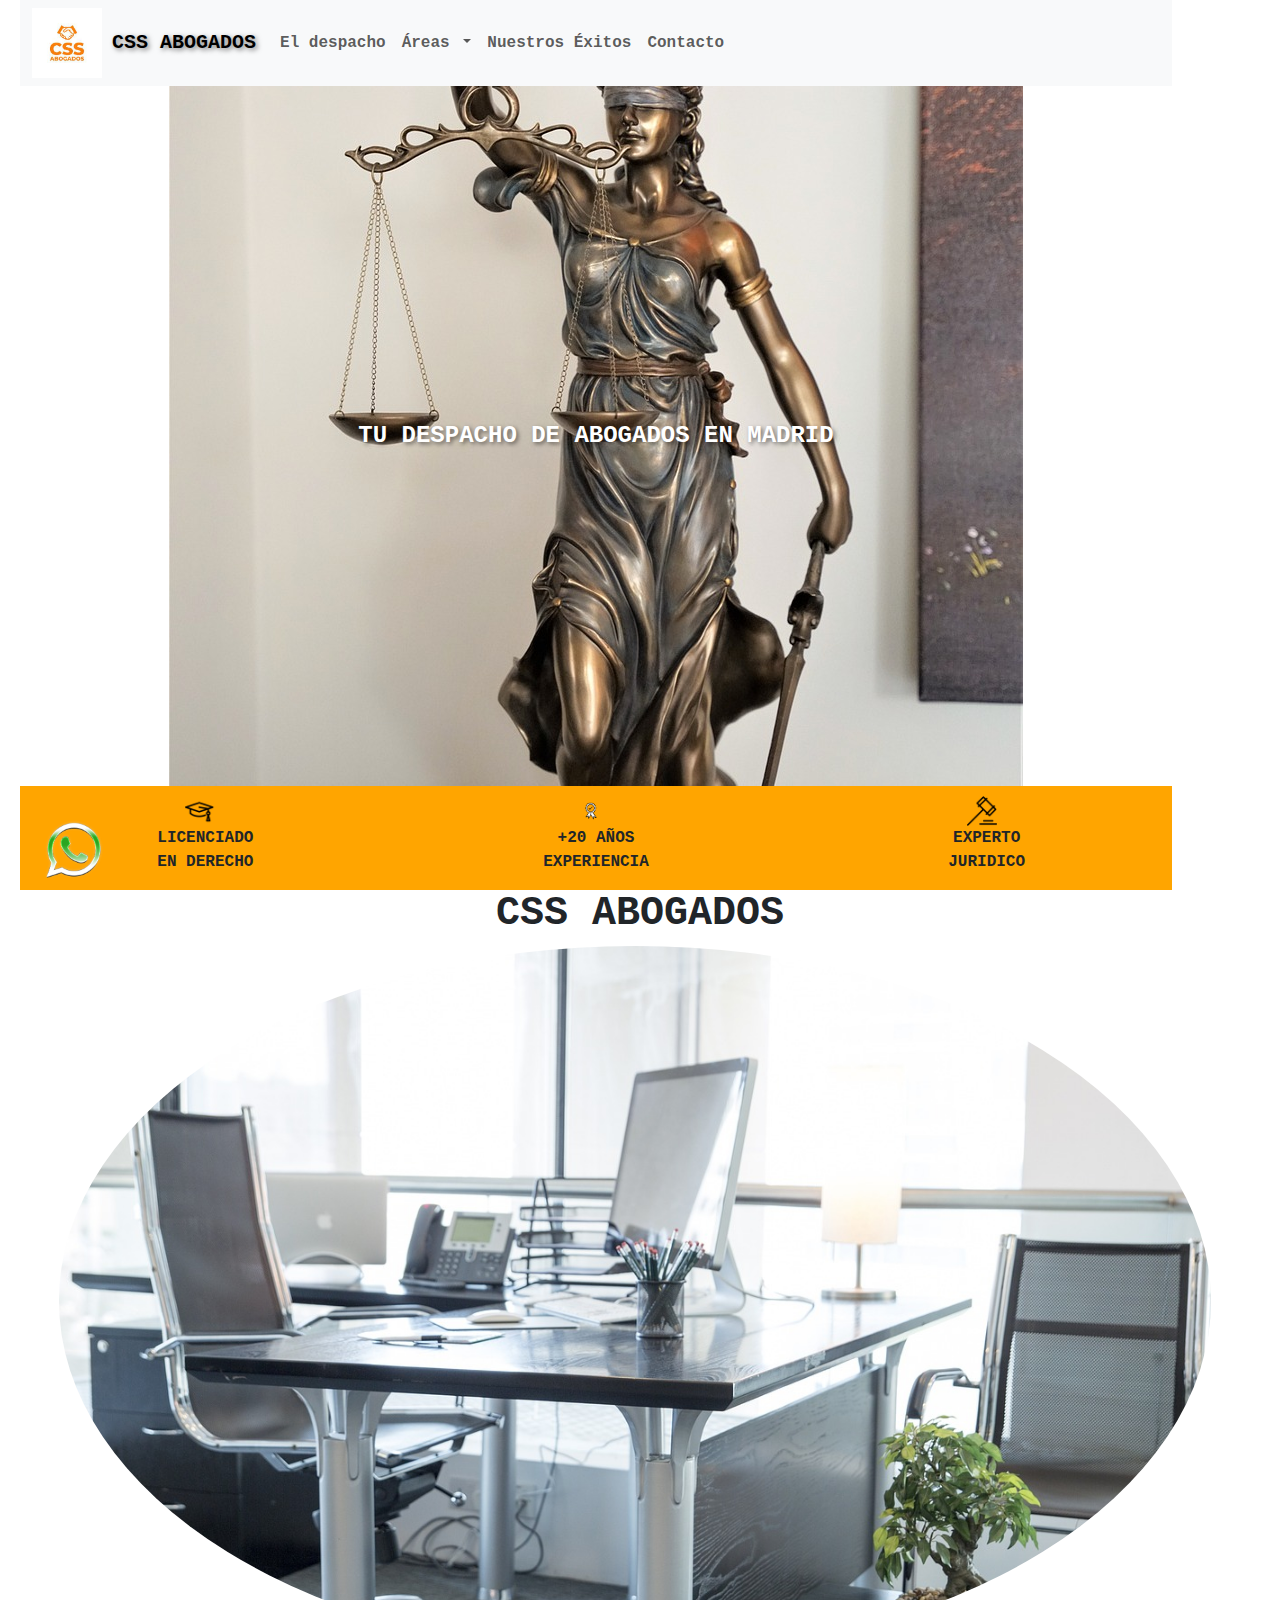
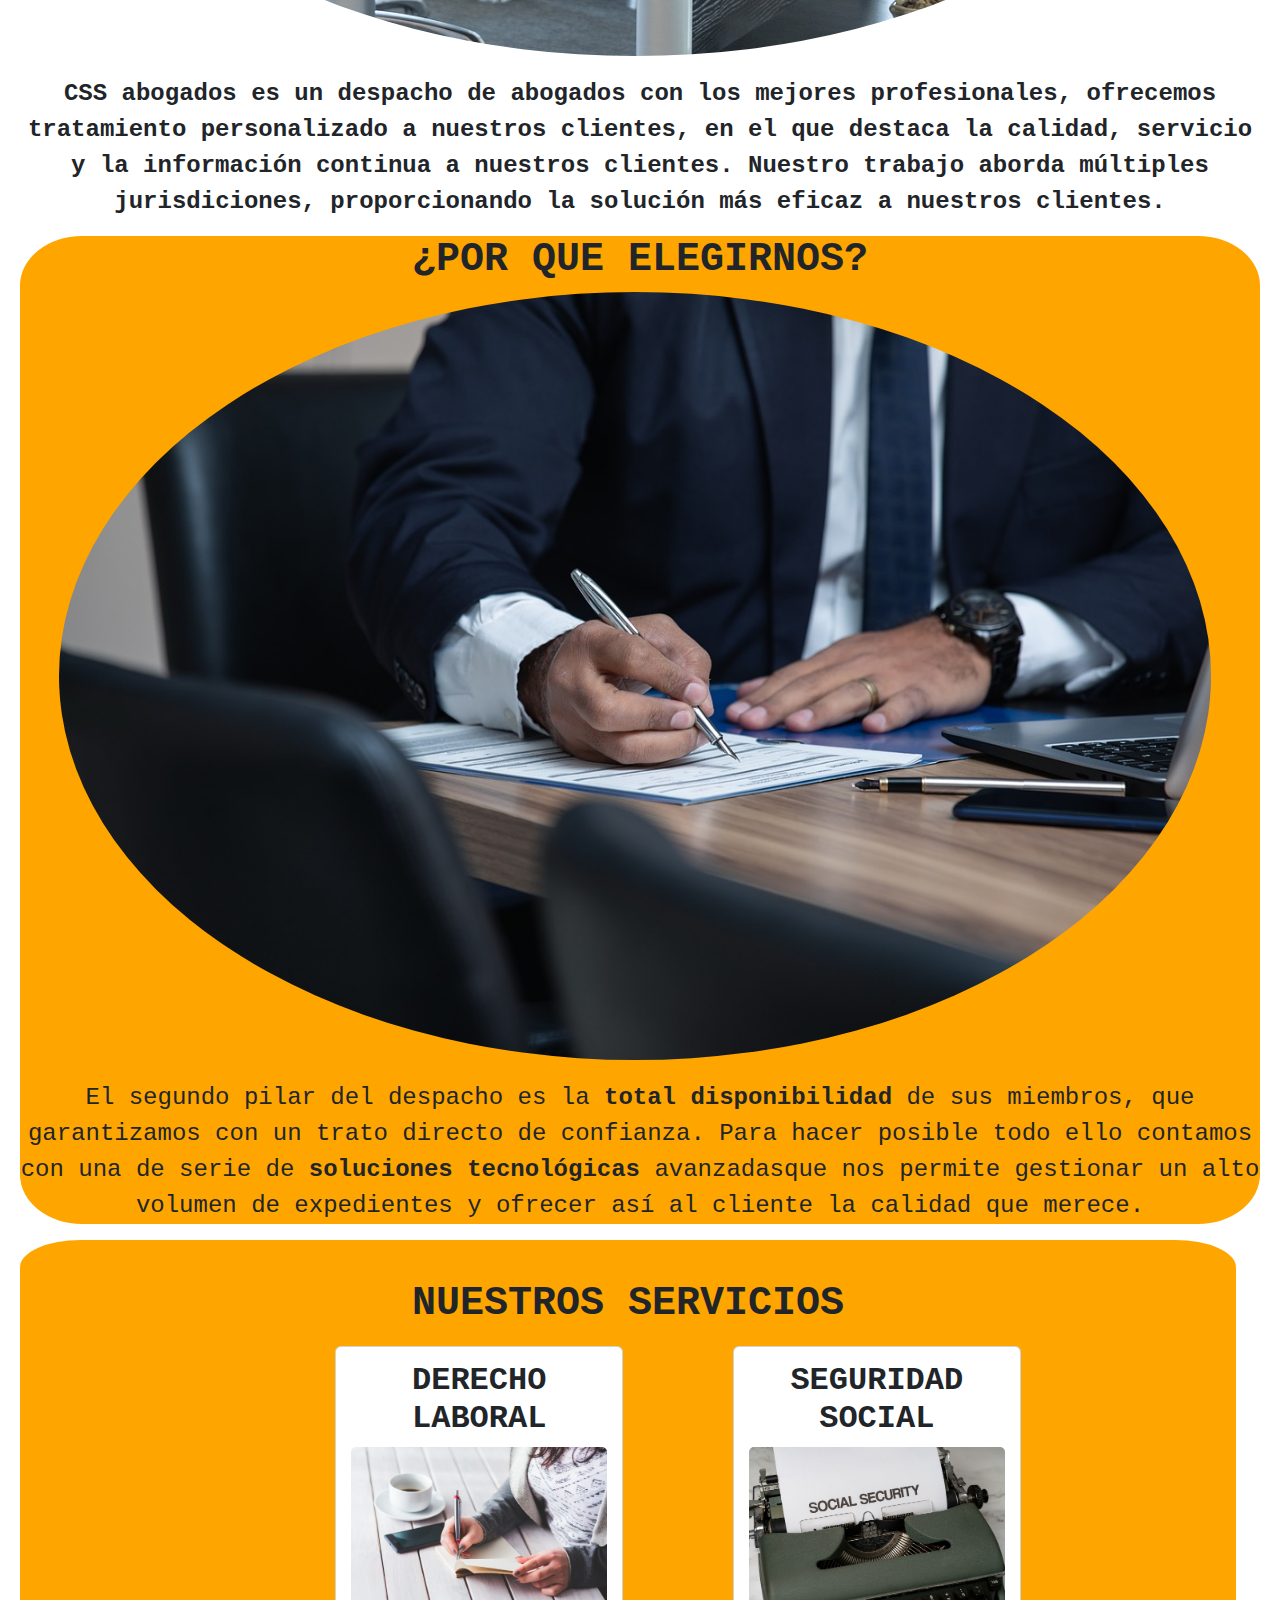
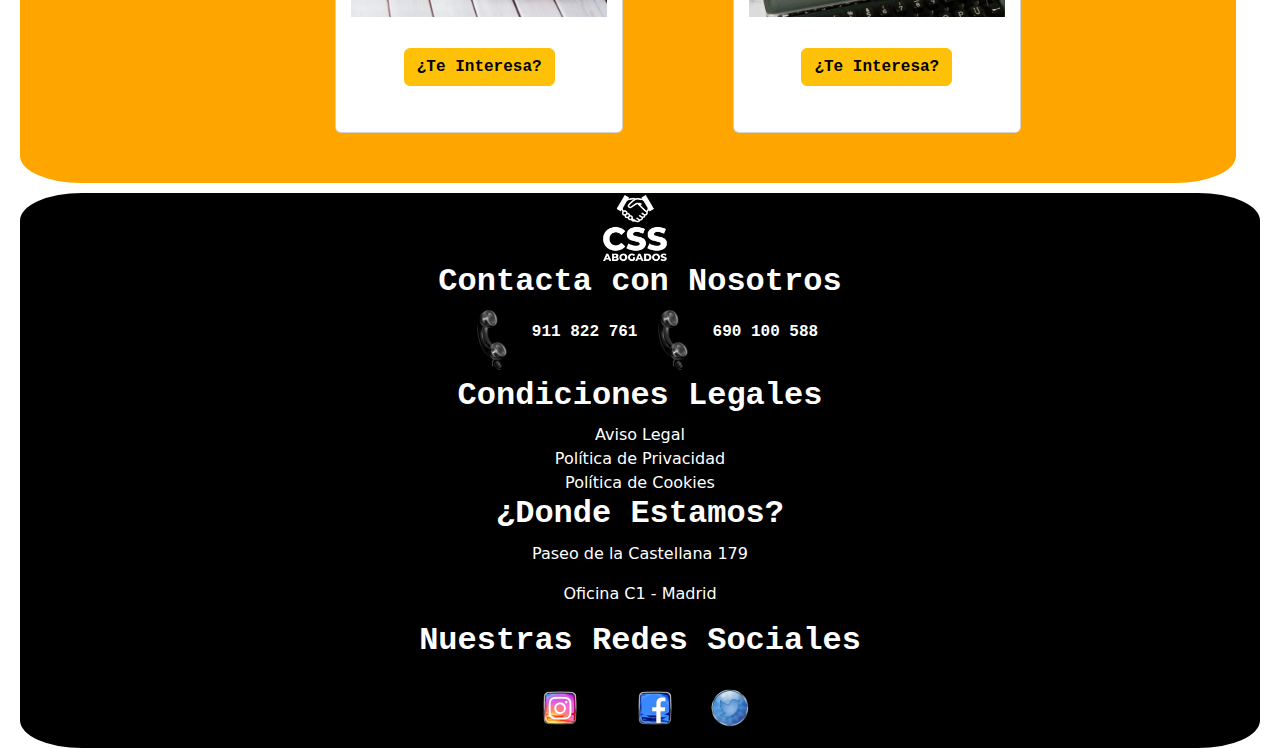
<file: html/index.html>
<!DOCTYPE html>
<html lang="en">

<head>
    <meta charset="UTF-8">
    <meta name="viewport" content="width=device-width, initial-scale=1.0">
    <link href="https://cdn.jsdelivr.net/npm/bootstrap@5.3.3/dist/css/bootstrap.min.css" rel="stylesheet"
        integrity="sha384-QWTKZyjpPEjISv5WaRU9OFeRpok6YctnYmDr5pNlyT2bRjXh0JMhjY6hW+ALEwIH" crossorigin="anonymous">
    <link rel="stylesheet" href="../css/index.css">
    <title>Pagina Inicio</title>
</head>

<body>

    <!--Header-->

    <div class="header">
        <nav class="navbar navbar-expand-lg navbar-light bg-light">
            <div class="container-fluid">
                <img src="../media/logo.jpg" id="logo" alt="Imagen del Logo" height="70">
                <a class="navbar-brand" href="#">CSS ABOGADOS</a>
                <button class="navbar-toggler" type="button" data-bs-toggle="collapse" data-bs-target="#navbarNav"
                    aria-controls="navbarNav" aria-expanded="false" aria-label="Toggle navigation">
                    <span class="navbar-toggler-icon"></span>
                </button>
                <div class="collapse navbar-collapse" id="navbarNav">
                    <ul class="navbar-nav">
                        <li class="nav-item">
                            <a class="nav-link" href="../html/index.html">El despacho</a>
                        </li>
                        <li class="nav-item dropdown">
                            <a class="nav-link dropdown-toggle" href="#" id="navbarDropdown" role="button"
                                data-bs-toggle="dropdown" aria-expanded="false">
                                Áreas
                            </a>
                            <ul class="dropdown-menu" aria-labelledby="navbarDropdown">
                                <li><a class="dropdown-item" href="../html/derechoLaboral.html">Derecho Laboral</a></li>
                                <li><a class="dropdown-item" href="../html/derechoSocial.html">Derecho Social</a></li>
                            </ul>
                        </li>
                        <li class="nav-item">
                            <a class="nav-link" href="../html/nuestrosExitos.html">Nuestros Éxitos</a>
                        </li>
                        <li class="nav-item">
                            <a class="nav-link" href="../html/contacto.html">Contacto</a>
                        </li>
                    </ul>
                </div>
            </div>
        </nav>
    </div>

    <!--Imagen Principal-->

    <div class="img-fluid" id="backgroundDiv">
        <p id="changingText">TU DESPACHO DE ABOGADOS EN MADRID</p>

    </div>

    <!--Aqui va un div con diferentes imágenes y textos-->

    <div class="secundary">
        <div class="licenciety">
            <img src="../media/icono_licenciado.png" alt="Icono de licenciado en derecho" height="30">
            <p>LICENCIADO<br>EN DERECHO</p>
        </div>
        <div class="experience">
            <img src="../media/icono_medalla.png" alt="icono de medalla" height="30">
            <p>+20 AÑOS<br>EXPERIENCIA</p>
        </div>
        <div class="expert">
            <img src="../media/icono-derecho.png" alt="icono mazo" height="30">
            <p>EXPERTO<br>JURIDICO</p>
        </div>
    </div>

    <!--Div del office.-->

    <div class="office">
        <h1>CSS ABOGADOS</h1>
        <img src="../media/oficina.jpg" alt="Imagen de la oficina">
        <p>CSS abogados es un despacho de abogados con los mejores profesionales,
            ofrecemos tratamiento personalizado a nuestros clientes, en el que destaca
            la calidad, servicio y la información continua a nuestros clientes.

            Nuestro trabajo aborda múltiples jurisdiciones, proporcionando la solución
            más eficaz a nuestros clientes.
        </p>
    </div>

    <!--Div del why choose?-->

    <div class="whyChoose">
        <h1>¿POR QUE ELEGIRNOS?</h1>
        <img src="../media/abogado.jpg" alt="Foto de un abogado">
        <p>El segundo pilar del despacho es la <b>total disponibilidad</b>
            de sus miembros, que garantizamos con un trato directo de confianza.
            Para hacer posible todo ello contamos con una de serie de <b>soluciones
                tecnológicas
            </b> avanzadasque nos permite gestionar un alto volumen de expedientes y
            ofrecer así al cliente la calidad que merece.
        </p>

    </div>

    <!--Div service-->

    <div class="service">
        <h1>NUESTROS SERVICIOS</h1>

        <!--First Card-->

        <div class="card" id="card1">
            <h2 class="card-title">DERECHO LABORAL</h2>
            <img src="../media/derechoLaboral.jpg" class="card-img-top" alt="Imagen Random de alguien escribiendo">
            <div class="card-body">
                <a href="../html/derechoLaboral.html" class="btn btn-warning">¿Te Interesa?</a>
            </div>
        </div>

        <!--Second Card-->

        <div class="card" id="card2">
            <h2 class="card-title">SEGURIDAD SOCIAL</h2>
            <img src="../media/seguridadSocial.jpg" class="card-img-top"
                alt="Imagen random que hace referencia a la seguridadSocial">
            <div class="card-body">
                <a href="../html/derechoSocial.html" class="btn btn-warning">¿Te Interesa?</a>
            </div>
        </div>
    </div>

    <!--Icono de whatshap que al ser pulsado nos dará acceso al whatshap-->

    <div class="icono_whatsapp">
        <a href="https://api.whatsapp.com/send/?phone=650332865" target="_blank" rel="noopener">
            <img src="../media/icono_Whatsapp.png" alt="Icono Whatsapp" height="60">
        </a>
    </div>

    <!--Footer-->

    <footer>
        <div class="foot">
            <img src="../media/logoNegroBlanco.png" alt="Logo de Css Abogados" height="70">
            <h2>Contacta con Nosotros</h2>
            <div id="phone">
                <img src="../media/telephono3D.png" alt="imagen de teléfono" height="60">
                <p>911 822 761</p>
            </div>

            <div id="cellphone">
                <img src="../media/telephono3D.png" alt="imagen de teléfono" height="60">
                <p>690 100 588</p>
            </div>

            <div id="legalConditions">
                <h2>Condiciones Legales</h2>
                <a href="#">Aviso Legal</a>
                <a href="#">Política de Privacidad</a>
                <a href="#">Política de Cookies</a>
            </div>

            <div id="location">
                <h2>¿Donde Estamos?</h2>
                <p>Paseo de la Castellana 179</p>
                <p>Oficina C1 - Madrid</p>
            </div>

            <div id="socialMedia">
                <h2>Nuestras Redes Sociales</h2>
                <a href="https://Instagram.com"><img src=" ../media/instagram.png" alt="logo de Instagram"
                    height="80"></a>
                <a href="https://facebook.com"><img src="../media/facebook.png" alt="logo de Facebook" height="80"></a>
                <a href="https://twitter.com"><img src="../media/twitter.png" alt="logo de twitter" height="40"></a>
            </div>

        </div>
    </footer>

    <script src="https://cdn.jsdelivr.net/npm/@popperjs/core@2.11.8/dist/umd/popper.min.js"
        integrity="sha384-I7E8VVD/ismYTF4hNIPjVp/Zjvgyol6VFvRkX/vR+Vc4jQkC+hVqc2pM8ODewa9r"
        crossorigin="anonymous"></script>
    <script src="https://cdn.jsdelivr.net/npm/bootstrap@5.3.3/dist/js/bootstrap.min.js"
        integrity="sha384-0pUGZvbkm6XF6gxjEnlmuGrJXVbNuzT9qBBavbLwCsOGabYfZo0T0to5eqruptLy"
        crossorigin="anonymous"></script>
    <script src="../js/index.js"></script>

</body>

</html>
</file>
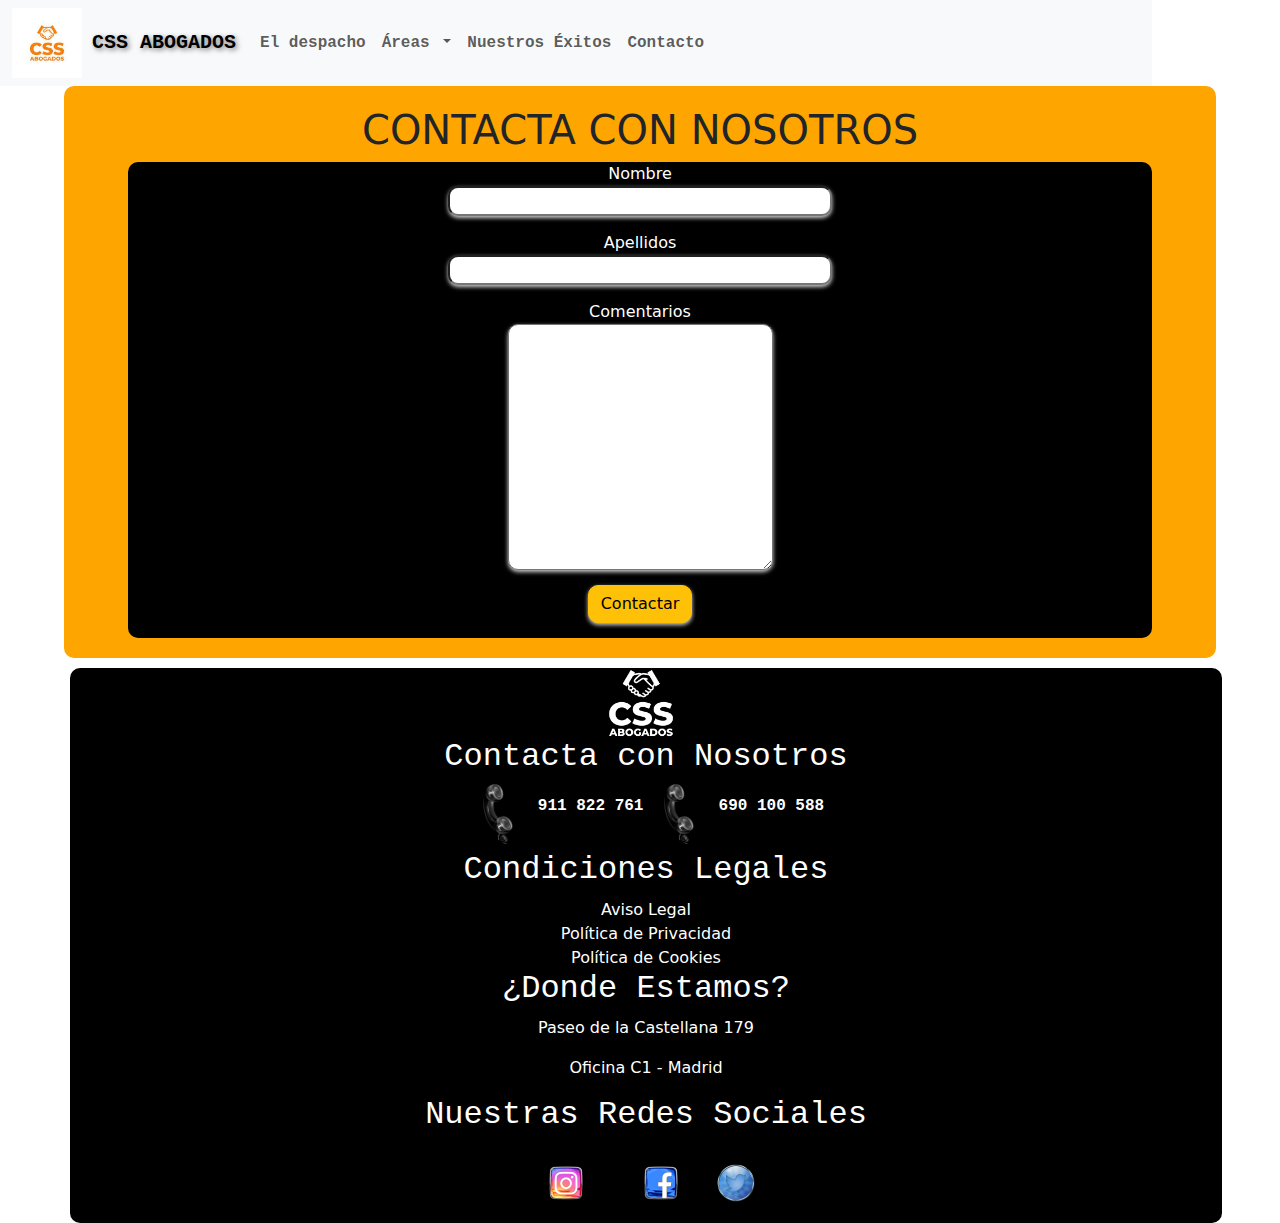
<file: html/contacto.html>
<!DOCTYPE html>
<html lang="en">

<head>
    <meta charset="UTF-8">
    <meta name="viewport" content="width=device-width, initial-scale=1.0">
    <link rel="stylesheet" href="../css/contacto.css">
    <link href="https://cdn.jsdelivr.net/npm/bootstrap@5.3.3/dist/css/bootstrap.min.css" rel="stylesheet"
        integrity="sha384-QWTKZyjpPEjISv5WaRU9OFeRpok6YctnYmDr5pNlyT2bRjXh0JMhjY6hW+ALEwIH" crossorigin="anonymous">
    <title>Contacto</title>
</head>

<body>

    <!--Header-->

    <div class="header">
        <nav class="navbar navbar-expand-lg navbar-light bg-light">
            <div class="container-fluid">
                <img src="../media/logo.jpg" id="logo" alt="Imagen del Logo" height="70">
                <a class="navbar-brand" href="#">CSS ABOGADOS</a>
                <button class="navbar-toggler" type="button" data-bs-toggle="collapse" data-bs-target="#navbarNav"
                    aria-controls="navbarNav" aria-expanded="false" aria-label="Toggle navigation">
                    <span class="navbar-toggler-icon"></span>
                </button>
                <div class="collapse navbar-collapse" id="navbarNav">
                    <ul class="navbar-nav">
                        <li class="nav-item">
                            <a class="nav-link" href="../html/index.html">El despacho</a>
                        </li>
                        <li class="nav-item dropdown">
                            <a class="nav-link dropdown-toggle" href="#" id="navbarDropdown" role="button"
                                data-bs-toggle="dropdown" aria-expanded="false">
                                Áreas
                            </a>
                            <ul class="dropdown-menu" aria-labelledby="navbarDropdown">
                                <li><a class="dropdown-item" href="../html/derechoLaboral.html">Derecho Laboral</a></li>
                                <li><a class="dropdown-item" href="../html/derechoSocial.html">Derecho Social</a></li>
                            </ul>
                        </li>
                        <li class="nav-item">
                            <a class="nav-link" href="../html/nuestrosExitos.html">Nuestros Éxitos</a>
                        </li>
                        <li class="nav-item">
                            <a class="nav-link" href="../html/contacto.html">Contacto</a>
                        </li>
                    </ul>
                </div>
            </div>
        </nav>
    </div>

    <!--Formulario-->

    <div class="formulario">
        <h1>CONTACTA CON NOSOTROS</h1>
        <form id="form" action="submit" method="post">
            <fieldset>
                <div class="input_container">
                    <label>Nombre</label>
                    <input type="text" id="nombre_input" name="nombre">
                </div>
                <div class="input_container">
                    <label>Apellidos</label>
                    <input type="text" id="apellidos_input" name="apellidos">
                </div>
                <div class="input_container">
                    <label>Comentarios</label>
                    <textarea name="comentarios" id="comentarios_area" cols="30" rows="10"></textarea>
                </div>

                <!--Boton para enviar-->

                <div class="input_container">
                    <button type="button" class="btn btn-warning" id="submit_btn">Contactar</button>
                </div>

            </fieldset>
        </form>
    </div>

    <!--Footer-->

    <footer>
        <div class="foot">
            <img src="../media/logoNegroBlanco.png" alt="Logo de Css Abogados" height="70">
            <h2>Contacta con Nosotros</h2>
            <div id="phone">
                <img src="../media/telephono3D.png" alt="imagen de teléfono" height="60">
                <p>911 822 761</p>
            </div>

            <div id="cellphone">
                <img src="../media/telephono3D.png" alt="imagen de teléfono" height="60">
                <p>690 100 588</p>
            </div>

            <div id="legalConditions">
                <h2>Condiciones Legales</h2>
                <a href="#">Aviso Legal</a>
                <a href="#">Política de Privacidad</a>
                <a href="#">Política de Cookies</a>
            </div>

            <div id="location">
                <h2>¿Donde Estamos?</h2>
                <p>Paseo de la Castellana 179</p>
                <p>Oficina C1 - Madrid</p>
            </div>

            <div id="socialMedia">
                <h2>Nuestras Redes Sociales</h2>
                <a href="https://Instagram.com"><img src=" ../media/instagram.png" alt="logo de Instagram"
                        height="80"></a>
                <a href="https://facebook.com"><img src="../media/facebook.png" alt="logo de Facebook" height="80"></a>
                <a href="https://twitter.com"><img src="../media/twitter.png" alt="logo de twitter" height="40"></a>
            </div>

        </div>
    </footer>


    <script src="https://cdn.jsdelivr.net/npm/@popperjs/core@2.11.8/dist/umd/popper.min.js"
        integrity="sha384-I7E8VVD/ismYTF4hNIPjVp/Zjvgyol6VFvRkX/vR+Vc4jQkC+hVqc2pM8ODewa9r"
        crossorigin="anonymous"></script>
    <script src="https://cdn.jsdelivr.net/npm/bootstrap@5.3.3/dist/js/bootstrap.min.js"
        integrity="sha384-0pUGZvbkm6XF6gxjEnlmuGrJXVbNuzT9qBBavbLwCsOGabYfZo0T0to5eqruptLy"
        crossorigin="anonymous"></script>
    <script src="../js/contacto.js"></script>
</body>

</html>
</file>
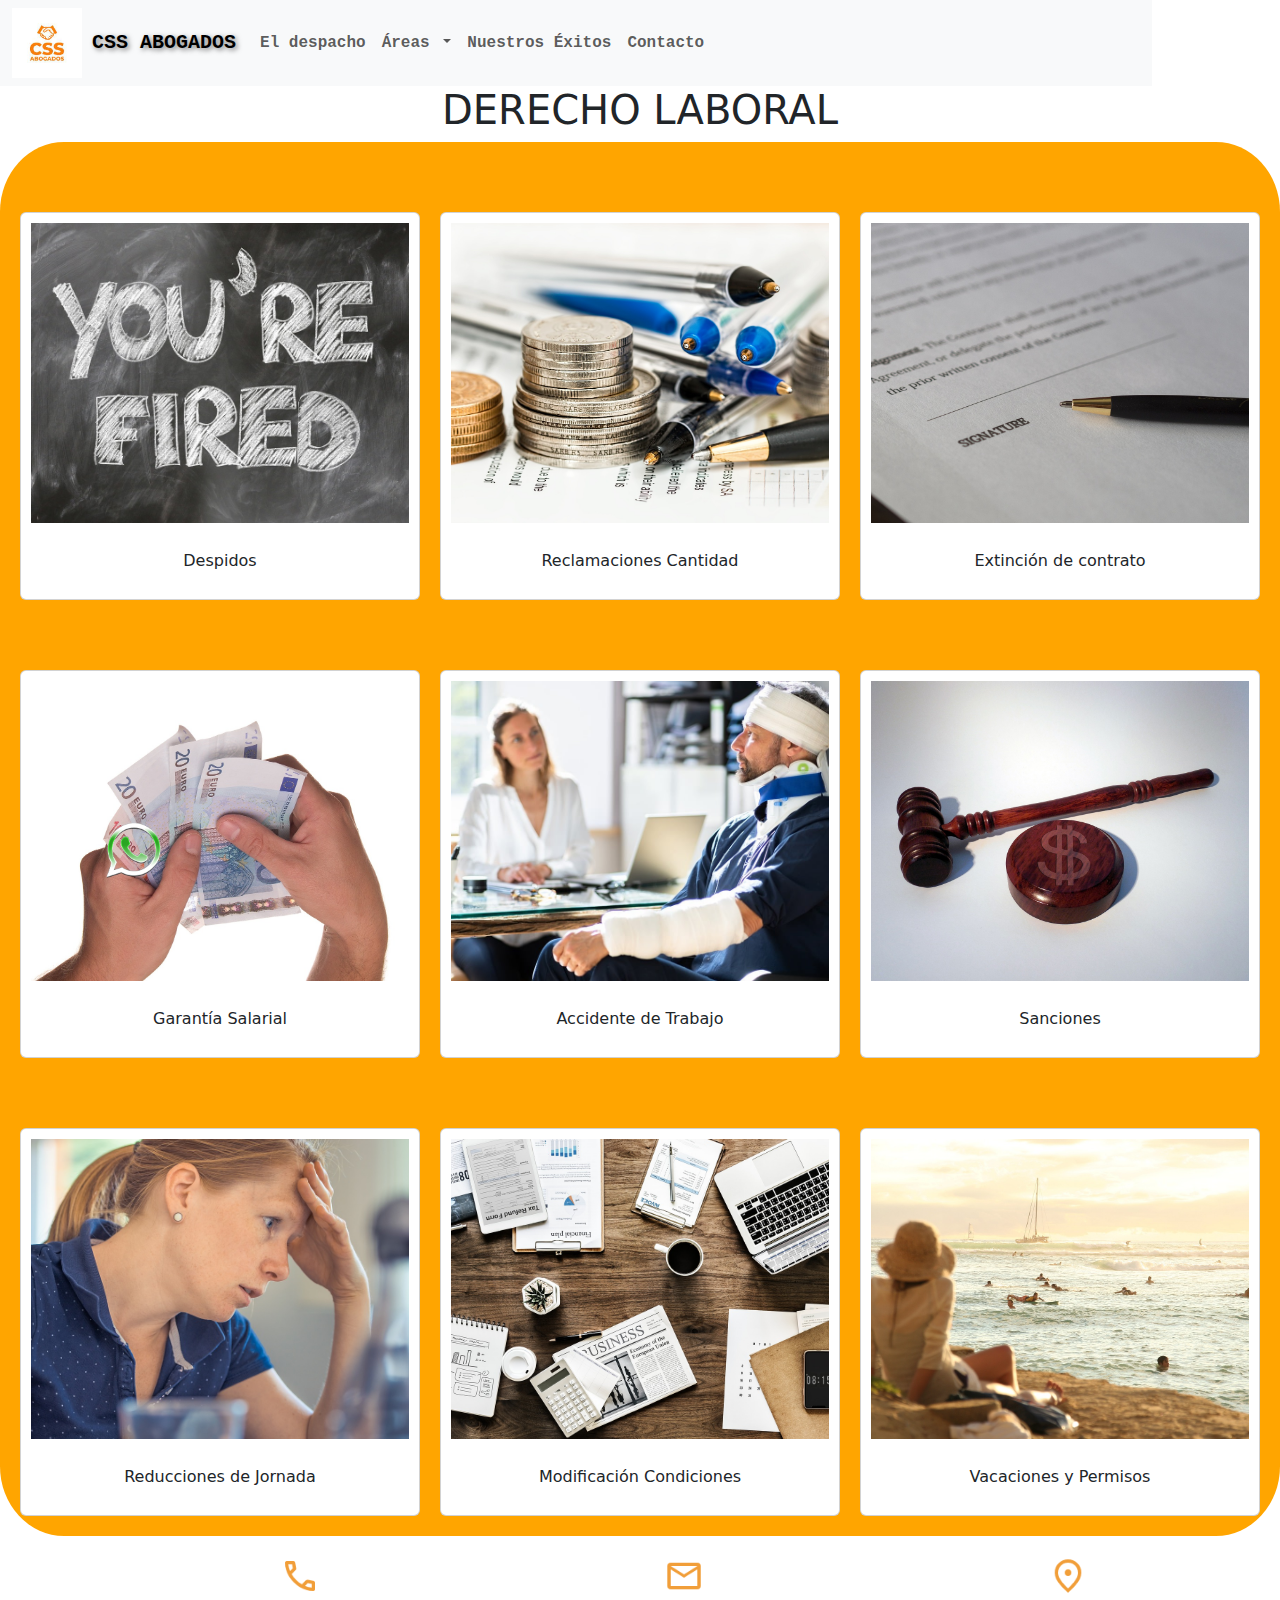
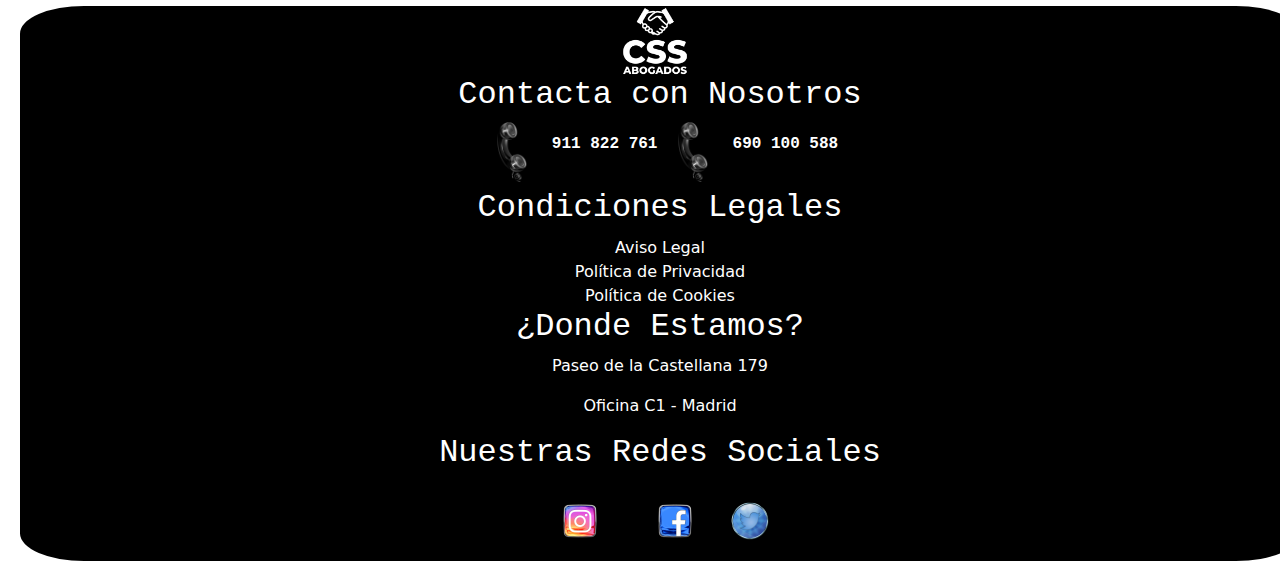
<file: html/derechoLaboral.html>
<!DOCTYPE html>
<html lang="en">

<head>
    <meta charset="UTF-8">
    <meta name="viewport" content="width=device-width, initial-scale=1.0">
    <link rel="stylesheet" href="../css/derechoLaboral.css">
    <link href="https://cdn.jsdelivr.net/npm/bootstrap@5.3.3/dist/css/bootstrap.min.css" rel="stylesheet"
        integrity="sha384-QWTKZyjpPEjISv5WaRU9OFeRpok6YctnYmDr5pNlyT2bRjXh0JMhjY6hW+ALEwIH" crossorigin="anonymous">
    <title>Derecho Laboral</title>
</head>

<body>
    <!--Header-->

    <div class="header">
        <nav class="navbar navbar-expand-lg navbar-light bg-light">
            <div class="container-fluid">
                <img src="../media/logo.jpg" id="logo" alt="Imagen del Logo" height="70">
                <a class="navbar-brand" href="#">CSS ABOGADOS</a>
                <button class="navbar-toggler" type="button" data-bs-toggle="collapse" data-bs-target="#navbarNav"
                    aria-controls="navbarNav" aria-expanded="false" aria-label="Toggle navigation">
                    <span class="navbar-toggler-icon"></span>
                </button>
                <div class="collapse navbar-collapse" id="navbarNav">
                    <ul class="navbar-nav">
                        <li class="nav-item">
                            <a class="nav-link" href="../html/index.html">El despacho</a>
                        </li>
                        <li class="nav-item dropdown">
                            <a class="nav-link dropdown-toggle" href="#" id="navbarDropdown" role="button"
                                data-bs-toggle="dropdown" aria-expanded="false">
                                Áreas
                            </a>
                            <ul class="dropdown-menu" aria-labelledby="navbarDropdown">
                                <li><a class="dropdown-item" href="../html/derechoLaboral.html">Derecho Laboral</a></li>
                                <li><a class="dropdown-item" href="../html/derechoSocial.html">Derecho Social</a></li>
                            </ul>
                        </li>
                        <li class="nav-item">
                            <a class="nav-link" href="../html/nuestrosExitos.html">Nuestros Éxitos</a>
                        </li>
                        <li class="nav-item">
                            <a class="nav-link" href="../html/contacto.html">Contacto</a>
                        </li>
                    </ul>
                </div>
            </div>
        </nav>
    </div>

    <!--Titulo de la sección-->

    <div class="title">
        <h1>DERECHO LABORAL</h1>
    </div>



    <div class="section">

        <div class="card" id="card1">
            <img src="../media/despedido.jpg" alt="Imagen de Pizarra que pone Despedido">
            <div class="card-body">
                <p class="card-text">Despidos</p>
            </div>
        </div>

        <div class="card" id="card2">
            <img src="../media/reclamacion_cantidad.jpg" alt="Imagen de Dinero">
            <div class="card-body">
                <p class="card-text">Reclamaciones Cantidad</p>
            </div>
        </div>

        <div class="card" id="card3">
            <img src="../media/extincion_contrato.jpg" alt="Imagen que representa la extinción de un contrato">
            <div class="card-body">
                <p class="card-text">Extinción de contrato</p>
            </div>
        </div>

        <div class="card" id="card4">
            <img src="../media/salario.jpg" alt="Imagen que representa un salario">
            <div class="card-body">
                <p class="card-text">Garantía Salarial</p>
            </div>
        </div>

        <div class="card" id="card5">
            <img src="../media/accidenteLaboral.jpg" alt="Imagen que representa un accidente de trabajo">
            <div class="card-body">
                <p class="card-text">Accidente de Trabajo</p>
            </div>
        </div>

        <div class="card" id="card6">
            <img src="../media/sanciones.jpg" alt="Imagen que representa a sanciones">
            <div class="card-body">
                <p class="card-text">Sanciones</p>
            </div>
        </div>

        <div class="card" id="card7">
            <img src="../media/reduccion_jornada.jpg" alt="Imagen que representa una reducción de Jornada">
            <div class="card-body">
                <p class="card-text">Reducciones de Jornada</p>
            </div>
        </div>

        <div class="card" id="card8">
            <img src="../media/condicion_trabajo.jpg"
                alt="Imagen que representa la modificación de condiciones de Trabajo">
            <div class="card-body">
                <p class="card-text">Modificación Condiciones</p>
            </div>
        </div>

        <div class="card" id="card9">
            <img src="../media/vacaciones.jpg" alt="Imagen de vacaciones">
            <div class="card-body">
                <p class="card-text">Vacaciones y Permisos</p>
            </div>
        </div>
    </div>

    <!--Icono de whatshap que al ser pulsado nos dará acceso al whatshap-->

    <div class="icono_whatsapp">
        <a href="https://api.whatsapp.com/send/?phone=650332865" target="_blank" rel="noopener">
            <img src="../media/icono_Whatsapp.png" alt="Icono Whatsapp" height="60">
        </a>
    </div>

    <!--Aqui va el icono intermedio con las diferentes opciones-->

    <div class="options">
        <div class="phone">
            <a href="tel:+34690100588">
                <img src="../media/orange_phone.png" alt="Icono de teléfono naranja" height="40">
            </a>
        </div>
        <div class="email">
            <a href="mailto:info@cssabogados.es">
                <img src="../media/email.png" alt="Icono de email" height="40">
            </a>
        </div>
        <div class="ubication">
            <a href="https://www.google.com/maps?q=40.290882,-3.791624">
                <img src="../media/location_orange.png" alt="Icono de ubicación" height="40">
            </a>
        </div>
    </div>

    <!--Footer-->

    <footer>
        <div class="foot">
            <img src="../media/logoNegroBlanco.png" alt="Logo de Css Abogados" height="70">
            <h2>Contacta con Nosotros</h2>
            <div id="phone">
                <img src="../media/telephono3D.png" alt="imagen de teléfono" height="60">
                <p>911 822 761</p>
            </div>

            <div id="cellphone">
                <img src="../media/telephono3D.png" alt="imagen de teléfono" height="60">
                <p>690 100 588</p>
            </div>

            <div id="legalConditions">
                <h2>Condiciones Legales</h2>
                <a href="#">Aviso Legal</a>
                <a href="#">Política de Privacidad</a>
                <a href="#">Política de Cookies</a>
            </div>

            <div id="location">
                <h2>¿Donde Estamos?</h2>
                <p>Paseo de la Castellana 179</p>
                <p>Oficina C1 - Madrid</p>
            </div>

            <div id="socialMedia">
                <h2>Nuestras Redes Sociales</h2>
                <a href="https://Instagram.com"><img src=" ../media/instagram.png" alt="logo de Instagram"
                        height="80"></a>
                <a href="https://facebook.com"><img src="../media/facebook.png" alt="logo de Facebook" height="80"></a>
                <a href="https://twitter.com"><img src="../media/twitter.png" alt="logo de twitter" height="40"></a>
            </div>

        </div>
    </footer>


    <script src="https://cdn.jsdelivr.net/npm/@popperjs/core@2.11.8/dist/umd/popper.min.js"
        integrity="sha384-I7E8VVD/ismYTF4hNIPjVp/Zjvgyol6VFvRkX/vR+Vc4jQkC+hVqc2pM8ODewa9r"
        crossorigin="anonymous"></script>
    <script src="https://cdn.jsdelivr.net/npm/bootstrap@5.3.3/dist/js/bootstrap.min.js"
        integrity="sha384-0pUGZvbkm6XF6gxjEnlmuGrJXVbNuzT9qBBavbLwCsOGabYfZo0T0to5eqruptLy"
        crossorigin="anonymous"></script>

    <script src="../js/derecho_laboral.js"></script>


</body>

</html>
</file>
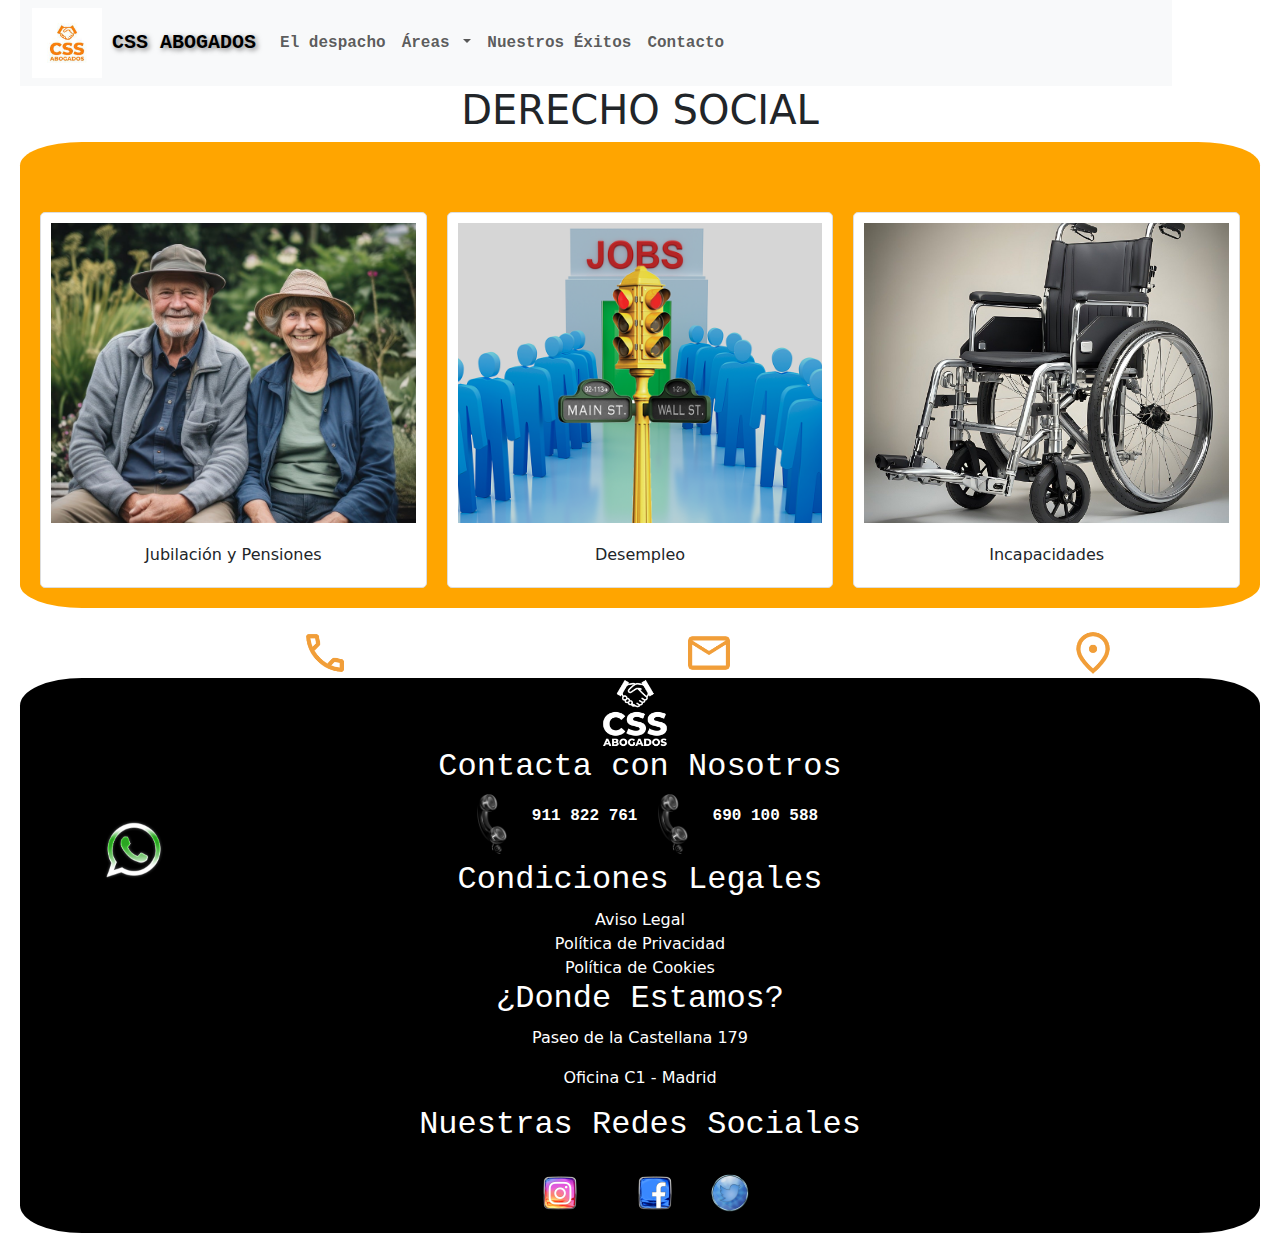
<file: html/derechoSocial.html>
<!DOCTYPE html>
<html lang="en">

<head>
    <meta charset="UTF-8">
    <meta name="viewport" content="width=device-width, initial-scale=1.0">
    <link href="https://cdn.jsdelivr.net/npm/bootstrap@5.3.3/dist/css/bootstrap.min.css" rel="stylesheet"
        integrity="sha384-QWTKZyjpPEjISv5WaRU9OFeRpok6YctnYmDr5pNlyT2bRjXh0JMhjY6hW+ALEwIH" crossorigin="anonymous">
    <link rel="stylesheet" href="../css/derecho_social.css">
    <title>Derecho Social</title>
</head>

<body>

    <!--Header-->

    <div class="header">
        <nav class="navbar navbar-expand-lg navbar-light bg-light">
            <div class="container-fluid">
                <img src="../media/logo.jpg" id="logo" alt="Imagen del Logo" height="70">
                <a class="navbar-brand" href="#">CSS ABOGADOS</a>
                <button class="navbar-toggler" type="button" data-bs-toggle="collapse" data-bs-target="#navbarNav"
                    aria-controls="navbarNav" aria-expanded="false" aria-label="Toggle navigation">
                    <span class="navbar-toggler-icon"></span>
                </button>
                <div class="collapse navbar-collapse" id="navbarNav">
                    <ul class="navbar-nav">
                        <li class="nav-item">
                            <a class="nav-link" href="../html/index.html">El despacho</a>
                        </li>
                        <li class="nav-item dropdown">
                            <a class="nav-link dropdown-toggle" href="#" id="navbarDropdown" role="button"
                                data-bs-toggle="dropdown" aria-expanded="false">
                                Áreas
                            </a>
                            <ul class="dropdown-menu" aria-labelledby="navbarDropdown">
                                <li><a class="dropdown-item" href="../html/derechoLaboral.html">Derecho Laboral</a></li>
                                <li><a class="dropdown-item" href="../html/derechoSocial.html">Derecho Social</a></li>
                            </ul>
                        </li>
                        <li class="nav-item">
                            <a class="nav-link" href="../html/nuestrosExitos.html">Nuestros Éxitos</a>
                        </li>
                        <li class="nav-item">
                            <a class="nav-link" href="../html/contacto.html">Contacto</a>
                        </li>
                    </ul>
                </div>
            </div>
        </nav>
    </div>

    <!--Titulo-->

    <div class="title">
        <h1>DERECHO SOCIAL</h1>
    </div>

    <!--Aqui van los diferentes cards-->

    <div class="section">
        <div class="card">
            <img src="../media/jubilacion_pensiones.jpg" alt="Imagen de dos ancianos">
            <div class="card-body">
                <p class="card-text">Jubilación y Pensiones</p>
            </div>
        </div>

        <div class="card">
            <img src="../media/desempleo.png" alt="Imagen de gente buscando trabajo">
            <div class="card-body">
                <p class="card-text">Desempleo</p>
            </div>
        </div>

        <div class="card">
            <img src="../media/incapacidades.jpg" alt="Imagen de incapacidades">
            <div class="card-body">
                <p class="card-text">Incapacidades</p>
            </div>
        </div>
    </div>

    <!--Icono de whatshap que al ser pulsado nos dará acceso al whatshap-->

    <div class="icono_whatsapp">
        <a href="https://api.whatsapp.com/send/?phone=650332865" target="_blank" rel="noopener">
            <img src="../media/icono_Whatsapp.png" alt="Icono Whatsapp" height="60">
        </a>
    </div>

    <!--Aqui va el icono intermedio con las diferentes opciones-->

    <div class="options">
        <div class="phone">
            <a href="tel:+34690100588">
                <img src="../media/orange_phone.png" alt="Icono de teléfono naranja" height="50">
            </a>
        </div>
        <div class="email">
            <a href="mailto:info@cssabogados.es">
                <img src="../media/email.png" alt="Icono de email" height="50">
            </a>
        </div>
        <div class="ubication">
            <a href="https://www.google.com/maps?q=40.290882,-3.791624">
                <img src="../media/location_orange.png" alt="Icono de ubicación" height="50">
            </a>
        </div>
    </div>

    <!--Footer-->

    <footer>
        <div class="foot">
            <img src="../media/logoNegroBlanco.png" alt="Logo de Css Abogados" height="70">
            <h2>Contacta con Nosotros</h2>
            <div id="phone">
                <img src="../media/telephono3D.png" alt="imagen de teléfono" height="60">
                <p>911 822 761</p>
            </div>

            <div id="cellphone">
                <img src="../media/telephono3D.png" alt="imagen de teléfono" height="60">
                <p>690 100 588</p>
            </div>

            <div id="legalConditions">
                <h2>Condiciones Legales</h2>
                <a href="#">Aviso Legal</a>
                <a href="#">Política de Privacidad</a>
                <a href="#">Política de Cookies</a>
            </div>

            <div id="location">
                <h2>¿Donde Estamos?</h2>
                <p>Paseo de la Castellana 179</p>
                <p>Oficina C1 - Madrid</p>
            </div>

            <div id="socialMedia">
                <h2>Nuestras Redes Sociales</h2>
                <a href="https://Instagram.com"><img src=" ../media/instagram.png" alt="logo de Instagram"
                        height="80"></a>
                <a href="https://facebook.com"><img src="../media/facebook.png" alt="logo de Facebook" height="80"></a>
                <a href="https://twitter.com"><img src="../media/twitter.png" alt="logo de twitter" height="40"></a>
            </div>

        </div>
    </footer>

    <script src="https://cdn.jsdelivr.net/npm/@popperjs/core@2.11.8/dist/umd/popper.min.js"
        integrity="sha384-I7E8VVD/ismYTF4hNIPjVp/Zjvgyol6VFvRkX/vR+Vc4jQkC+hVqc2pM8ODewa9r"
        crossorigin="anonymous"></script>
    <script src="https://cdn.jsdelivr.net/npm/bootstrap@5.3.3/dist/js/bootstrap.min.js"
        integrity="sha384-0pUGZvbkm6XF6gxjEnlmuGrJXVbNuzT9qBBavbLwCsOGabYfZo0T0to5eqruptLy"
        crossorigin="anonymous"></script>
    <script src="../js/derecho_social.js"></script>

</body>

</html>
</file>
<file: css/index.css>
body {
    margin-left: 20px;
    margin-right: 20px;
}

/* Estilos generales que se aplican a todas las pantallas */
.header {
    width: 90vw;
    font-family: 'Courier New', Courier, monospace;
    font-weight: bold;

}

.navbar-brand {
    font-weight: bolder;
    text-shadow: 2px 2px 5px rgba(0, 0, 0, 0.5);
}

/* Asegura que el botón del menú siempre esté visible */
.navbar-toggler {
    display: block;
    /* Mantener visible en todas las pantallas */
}

/* Muestra el menú cuando se expande */
.navbar-collapse {
    display: none !important;
    /* Ocultar por defecto */
}

.navbar-collapse.show {
    display: block !important;
    /* Mostrar cuando está expandido */
}

/* Estilos para el menú desplegable */
.dropdown {
    position: relative;
    display: inline-block;
}

.dropbtn {
    background-color: rgba(255, 255, 255, 0.5);
    /* Fondo blanco Traslucido */
    color: black;
    padding: 16px;
    font-size: 16px;
    border: none;
    cursor: pointer;
}

.dropdown-content {
    display: none;
    position: absolute;
    background-color: rgba(255, 255, 255, 0.9);
    /* Fondo blanco traslucido */
    min-width: 160px;
    box-shadow: 0px 0px 16px 8px rgba(0, 0, 0, 0.2);
    z-index: 1;
}

.dropdown-content a {
    color: black;
    padding: 12px 16px;
    text-decoration: none;
    display: block;
}

.dropdown-content a:hover {
    background-color: #f1f1f1;
}

.sub-dropdown {
    position: relative;
}

.sub-dropdown-content {
    display: none;
    position: absolute;
    left: 100%;
    top: 0;
}

.sub-dropdown:hover .sub-dropdown-content {
    display: block;
}

img {
    margin-right: 10px;
}

/*Damos desarrollo a la imagen principal*/

#backgroundDiv {
    width: 90vw;
    background-image: url("../media/imagen-justicia.jpg");
    background-size: auto;
    background-position: center;
    background-repeat: no-repeat;
    position: relative;
    height: 700px;
    color: white;
    /*Es el color del texto.*/
    text-align: center;
    font-weight: bolder;
    text-shadow: 2px 2px 4px rgba(0, 0, 0, 0.5);

}

#changingText {
    position: absolute;
    font-family: 'Courier New', Courier, monospace;
    top: 50%;
    /*Ajusta la posición vertical del texto*/
    left: 50%;
    /*Ajusta la posición horizontal del texto.*/
    transform: translate(-50%, -50%);
    /*Nos permite posicionar un elemento en el centro tanto horizontal como verticalmente dentro del contenedor.*/
    font-size: 24px;
}

/*Damos estilo al div secundary*/

.secundary {
    width: 90vw;
    font-family: 'Courier New', Courier, monospace;
    font-weight: bold;
    background-color: orange;
    display: grid;
    grid-template-columns: repeat(3, 1fr);
    /*Crea tres columnas iguales*/
    gap: 20px;
    /*Espacio entre las columnas*/
    align-items: center;
    z-index: -1;

}

.secundary div {
    margin-top: 10px;
    text-align: center;
    /*Centra el contenido de cada div*/
}

/*Aquí va el div de la oficina*/

.office {
    width: auto;
    font-family: 'Courier New', Courier, monospace;
    font-weight: bold;
    text-align: center;

}


.office img {
    width: 90vw;
    height: auto;
    border-radius: 50%;
    /*Otorga un aspecto ovalado a la imagen*/
    overflow: hidden;
    /*Ajusta la imagen al marco*/

}

.office p {
    width: auto;
    margin-top: 20px;
    font-size: x-large;

}

/*Aqui va el diseño del whyChoose*/

.whyChoose {
    width: auto;
    font-family: 'Courier New', Courier, monospace;
    text-align: center;
    background-color: orange;
    border-radius: 5%;
}

.whyChoose img {
    width: 90vw;
    height: auto;
    border-radius: 50%;
    overflow: hidden;
}

.whyChoose p {
    width: auto;
    margin-top: 20px;
    font-size: x-large;
}

/*Ahora damos formato a la sección de servicios.*/

.service {
    width: 95vw;
    font-family: 'Courier New', Courier, monospace;
    font-weight: bold;
    display: flex;
    /*Usamos flexbox para alinear los elementos*/
    flex-direction: column;
    /*alinea los elementos en columna*/
    align-items: center;
    /*Centra los elementos horizontalmente*/
    justify-content: center;
    /*Centra los elementos verticalmente*/
    text-align: center;
    padding: 40px;
    /*Centra el texto dentro de los elementos*/
    background-color: orange;
    border-radius: 5%;
}

.service .card {
    margin: 10px 0;
    /*Espaciado entre las tarjetas*/
}

.card {
    width: 18rem;
    display: flex;
    flex-direction: column;
    align-items: center;
    justify-content: center;
    text-align: center;
    padding: 15px;
    /*Espaciado dentro de la tarjeta*/
    margin: 10px;
    /*Espaciado fuera de la tarjeta*/
}

.card img {
    max-width: 100%;
    /*Asegura que la imagen no sea más ancha que su contenedor*/
    height: auto;
    /*Mantiene la proporción de la imagen*/
    margin-bottom: 15px;
    /*Añade espacio debajo de la imagen*/
}

.card-body {
    max-width: 100%;
    /*Aseguramos que la imagen no sea más ancha que su contenedor*/
    height: auto;
    /*Mantiene la proporción de la imagen*/
    margin-bottom: 15px;
    /*Añade espacio debajo de la imagen*/
}

.service,
#card1,
#card2 {
    display: inline-block;
}

#card1 {
    margin-left: 100px;
    margin-right: 100px;
}

.card a {
    font-weight: bold;
}

h1 {
    font-weight: bold;
}

h2 {
    font-weight: bold;
}

/*Damos formato al icono del whatsapp*/

.icono_whatsapp {
    position: fixed;
    bottom: 20px;
    left: 20px;
    z-index: 1000;
    transition: opacity 0.5s;
}

.icono_whatsapp a {
    display: block;

}

/*Damos diseño al footer*/

.foot {
    background-color: black;
    border-radius: 5%;
    margin-top: 10px;
    text-align: center;
}

.foot h2 {
    color: white;
    font-family: 'Courier New', Courier, monospace;
}

#phone {
    display: inline-flex;
}

#phone p {
    color: white;
    font-family: 'Courier New', Courier, monospace;
    font-weight: bold;
    margin-top: 10px;
}

#cellphone {
    display: inline-flex;
}

#cellphone p {
    color: white;
    font-family: 'Courier New', Courier, monospace;
    font-weight: bold;
    margin-top: 10px;
}

#legalConditions {
    text-align: center;
}

#legalConditions a {
    display: block;
    text-decoration: none;
    color: white;
    text-align: center;

}

#location {
    text-align: center;
}

#location p {
    color: white;
}



@media (max-width:900px) {
    #backgroundDiv {
        width: 90vw;
        background-size: cover;
        background-position: center;
    }

    /*Ahora damos formato a los cards y al div service*/

    .service {
        width: 93vw;
        display: flex;
        flex-direction: column;
        align-items: center;
        justify-content: center;
        text-align: center;
        padding: 20px;
    }

    .service .card {
        margin: 10px 0;
    }

    .card {
        display: flex;
        flex-direction: column;
        align-items: center;
        justify-content: center;
        text-align: center;
        padding: 15px;
        margin: 10px;
    }

    .card img {
        max-width: 100%;
        height: auto;
        margin-bottom: 15px;
    }

    .card-body {
        width: 100%;
        display: flex;
        justify-content: center;
    }
}
</file>
<file: css/contacto.css>
body {
    margin-left: 20px;
    margin-right: 20px;
}

/* Estilos generales que se aplican a todas las pantallas */
.header {
    width: 90vw;
    font-family: 'Courier New', Courier, monospace;
    font-weight: bold;

}

.navbar-brand {
    font-weight: bolder;
    text-shadow: 2px 2px 5px rgba(0, 0, 0, 0.5);
}

/* Asegura que el botón del menú siempre esté visible */
.navbar-toggler {
    display: block;
    /* Mantener visible en todas las pantallas */
}

/* Muestra el menú cuando se expande */
.navbar-collapse {
    display: none !important;
    /* Ocultar por defecto */
}

.navbar-collapse.show {
    display: block !important;
    /* Mostrar cuando está expandido */
}

/* Estilos para el menú desplegable */
.dropdown {
    position: relative;
    display: inline-block;
}

.dropbtn {
    background-color: rgba(255, 255, 255, 0.5);
    /* Fondo blanco Traslucido */
    color: black;
    padding: 16px;
    font-size: 16px;
    border: none;
    cursor: pointer;
}

.dropdown-content {
    display: none;
    position: absolute;
    background-color: rgba(255, 255, 255, 0.9);
    /* Fondo blanco traslucido */
    min-width: 160px;
    box-shadow: 0px 0px 16px 8px rgba(0, 0, 0, 0.2);
    z-index: 1;
}

.dropdown-content a {
    color: black;
    padding: 12px 16px;
    text-decoration: none;
    display: block;
}

.dropdown-content a:hover {
    background-color: #f1f1f1;
}

.sub-dropdown {
    position: relative;
}

.sub-dropdown-content {
    display: none;
    position: absolute;
    left: 100%;
    top: 0;
}

.sub-dropdown:hover .sub-dropdown-content {
    display: block;
}

img {
    margin-right: 10px;
}

/*Damos diseño al formulario*/

.formulario {
    background-color: orange;
    padding: 20px;
    border-radius: 10px;
    width: 90vw;
    margin: 0 auto;
    /*Centra el formulario a la página*/
}

.formulario h1 {
    text-align: center;
}

form {
    display: flex;
    flex-direction: column;
    align-items: center;
    /*Centramos los elementos en el formulario*/
}

fieldset {
    background-color: black;
    border: none;
    border-radius: 10px;
    width: 80vw;
}

.input_container {
    display: flex;
    flex-direction: column;
    align-items: center;
    margin-bottom: 15px;
    width: 80vw;

}

.input_container label {
    color: white;
}

.input_container input {
    width: 30vw;
    display: flex;
    flex-direction: column;
    border-radius: 10px;
    box-shadow: 0 2px 4px rgba(249, 248, 248, 0.854);
}

.input_container textarea {
    border-radius: 10px;
    box-shadow: 0 2px 4px rgba(249, 248, 248, 0.854);
}

.input_container button {
    border-radius: 10px;
    box-shadow: 0px 2px 4px rgba(249, 248, 248, 0.854);
}

button {
    cursor: pointer;
    transition: transform 0.3s ease, background-color 0.3s ease;
}

button:hover {
    transform: scale(1.1);
}


/*Damos diseño al footer*/

.foot {
    width: 90vw;
    background-color: black;
    border-radius: 10px;
    margin-top: 10px;
    margin-left: 20px;
    text-align: center;
}

.foot h2 {
    color: white;
    font-family: 'Courier New', Courier, monospace;
}

#phone {
    display: inline-flex;
}

#phone p {
    color: white;
    font-family: 'Courier New', Courier, monospace;
    font-weight: bold;
    margin-top: 10px;
}

#cellphone {
    display: inline-flex;
}

#cellphone p {
    color: white;
    font-family: 'Courier New', Courier, monospace;
    font-weight: bold;
    margin-top: 10px;
}

#legalConditions {
    text-align: center;
}

#legalConditions a {
    display: block;
    text-decoration: none;
    color: white;
    text-align: center;

}

#location {
    text-align: center;
}

#location p {
    color: white;
}

/*Damos formato para las tablets*/

@media screen and (min-width: 750px) and (max-width:870px) {
    .foot {
        width: 90vw;
        margin-left: 34px;
        margin-right: 10px;
    }
}

/*Damos formato para las pantallas grandes*/

@media screen and (min-width: 900px) and (max-width:3270px) {
    .foot {
        width: 90vw;
        margin-left: 70px;
        margin-right: 10px;

    }
}
</file>
<file: css/derechoLaboral.css>
body {
    margin-left: 20px;
    margin-right: 20px;
}

/* Estilos generales que se aplican a todas las pantallas */
.header {
    width: 90vw;
    font-family: 'Courier New', Courier, monospace;
    font-weight: bold;

}

.navbar-brand {
    font-weight: bolder;
    text-shadow: 2px 2px 5px rgba(0, 0, 0, 0.5);
}

/* Asegura que el botón del menú siempre esté visible */
.navbar-toggler {
    display: block;
    /* Mantener visible en todas las pantallas */
}

/* Muestra el menú cuando se expande */
.navbar-collapse {
    display: none !important;
    /* Ocultar por defecto */
}

.navbar-collapse.show {
    display: block !important;
    /* Mostrar cuando está expandido */
}

/* Estilos para el menú desplegable */
.dropdown {
    position: relative;
    display: inline-block;
}

.dropbtn {
    background-color: rgba(255, 255, 255, 0.5);
    /* Fondo blanco Traslucido */
    color: black;
    padding: 16px;
    font-size: 16px;
    border: none;
    cursor: pointer;
}

.dropdown-content {
    display: none;
    position: absolute;
    background-color: rgba(255, 255, 255, 0.9);
    /* Fondo blanco traslucido */
    min-width: 160px;
    box-shadow: 0px 0px 16px 8px rgba(0, 0, 0, 0.2);
    z-index: 1;
}

.dropdown-content a {
    color: black;
    padding: 12px 16px;
    text-decoration: none;
    display: block;
}

.dropdown-content a:hover {
    background-color: #f1f1f1;
}

.sub-dropdown {
    position: relative;
}

.sub-dropdown-content {
    display: none;
    position: absolute;
    left: 100%;
    top: 0;
}

.sub-dropdown:hover .sub-dropdown-content {
    display: block;
}

img {
    margin-right: 10px;
}

/*Damos desarrollo a la imagen principal*/

#backgroundDiv {
    width: 90vw;
    background-image: url("../media/imagen-justicia.jpg");
    background-size: auto;
    background-position: center;
    background-repeat: no-repeat;
    position: relative;
    height: 700px;
    color: white;
    /*Es el color del texto.*/
    text-align: center;
    font-weight: bolder;
    text-shadow: 2px 2px 4px rgba(0, 0, 0, 0.5);

}

#changingText {
    position: absolute;
    font-family: 'Courier New', Courier, monospace;
    top: 50%;
    /*Ajusta la posición vertical del texto*/
    left: 50%;
    /*Ajusta la posición horizontal del texto.*/
    transform: translate(-50%, -50%);
    /*Nos permite posicionar un elemento en el centro tanto horizontal como verticalmente dentro del contenedor.*/
    font-size: 24px;
}

/*Estilos de la sección secundaria*/

.title h1 {
    text-align: center;
}

.section {
    width: 90vw;
    padding: 20px;
    background-color: orange;
    border-radius: 5%;
    margin: 0 auto;
    /*centra la sección*/
    max-width: 1200px;
    /*Limitar el ancho máximo*/
    align-items: start;
}


.card {
    display: flex;
    flex-direction: column;
    align-items: center;
    justify-content: center;
    text-align: center;
    background: white;
    border: 1px solid #ddd;
    border-radius: 5px;
    overflow: hidden;
    height: 300px;
    box-sizing: border-box;
    padding: 10px;
    /*Añade espcacio interno*/
    margin-top: 10px;
}

.card img {
    width: 100%;
    /*Asegura que la imagen no sea más ancha que su contenedor*/
    height: 150px;
    /*Mantiene la proporción de la imagen*/
    object-fit: cover;
    margin-bottom: 10px;
    /*Añade espacio debajo de la imagen*/
}

.card-body {
    flex-grow: 1;
    /*Permite que el cuerpo de la tarjeta ocupe el espacio restante*/
    display: flex;
    align-items: center;
    justify-content: center;
    padding: 10px;
    text-align: center;
}

.card-text {
    margin: 0;

}

.card a {
    font-weight: bold;
}

/*Diseño de la barra de los móviles, email y ubicación*/

.options {
    width: 90vw;
    display: inline-flex;
    justify-content: space-between;

}

.options,
.phone,
.email,
.ubication {
    width: 80vw;
    margin-top: 10px;
    margin-left: 30px;
}

/*Damos estilo al whatsap*/

.icono_whatsapp {
    position: fixed;
    bottom: 20px;
    left: 20px;
    z-index: 1000;
    transition: opacity 0.5s;
}

.icono_whatsapp a {
    display: block;

}

/*Damos diseño al footer*/

.foot {
    width: 90vw;
    background-color: black;
    border-radius: 5%;
    margin-top: 10px;
    text-align: center;
    margin-left: 20px;

}

.foot h2 {
    color: white;
    font-family: 'Courier New', Courier, monospace;
}

#phone {
    display: inline-flex;
}

#phone p {
    color: white;
    font-family: 'Courier New', Courier, monospace;
    font-weight: bold;
    margin-top: 10px;
}

#cellphone {
    display: inline-flex;
}

#cellphone p {
    color: white;
    font-family: 'Courier New', Courier, monospace;
    font-weight: bold;
    margin-top: 10px;
}

#legalConditions {
    text-align: center;
}

#legalConditions a {
    display: block;
    text-decoration: none;
    color: white;
    text-align: center;

}

#location {
    text-align: center;
}

#location p {
    color: white;
}

/*Media query monitores grandes*/

@media screen and (min-width: 700px) and (max-width: 3270px) {

    body {
        margin-left: 20px;
        margin-right: 20px;
    }

    /*Estilo del Whatsap*/

    .icono_whatsapp {
        margin-left: 60px;
    }

    /*Estilo de la sección secundaria*/

    .section {
        width: 100%;
        background-color: orange;
        padding: 20px;
        height: auto;
        display: grid;
        grid-template-columns: repeat(3, 1fr);
        gap: 20px;
        align-items: start;
        max-width: 3270px;

    }

    .card {
        width: 100%;
        height: auto;
        justify-content: space-between;
        /*Fija la altura de las tarjetas*/
        margin-top: 50px;

    }

    .card img {
        height: 300px;
        /*Fija una altura para las imágenes*/
        margin-left: 10px;
        margin-left: 10px;
        object-fit: cover;
    }


    /*Estilo del footer*/

    .foot {
        width: 100%;
        max-width: 3270px;

    }

    .options {
        width: 90vw;
        justify-content: space-between;

    }

    .options,
    .phone,
    .email,
    .ubication {
        width: 90vw;
        margin-left: 140px;
    }

}

/*Damos formato para tablets*/

@media screen and (min-width:750px) and (max-width:830px) {

    /*Esta es la parte del código en la que van las cards*/

    .section {
        width: 90vw;
        display: grid;
        grid-template-columns: repeat(3, 1fr);
        padding-left: 20px;
        padding-right: 20px;
    }

    .card {
        height: auto;
        margin-right: 20px;
    }

    .card img {
        height: 150px;
    }

    /*Diseños del footer*/

    .foot {
        width: 90vw;
        margin-left: auto;
        margin-right: auto;
    }

    .options {
        width: 90vw;
        margin-left: auto;
        margin-right: auto;
    }

    .options,
    .phone,
    .email,
    .ubication {
        margin-left: 20px;
    }

}
</file>
<file: css/derecho_social.css>
body {
    margin-left: 20px;
    margin-right: 20px;
}

/* Estilos generales que se aplican a todas las pantallas */
.header {
    width: 90vw;
    font-family: 'Courier New', Courier, monospace;
    font-weight: bold;

}

.navbar-brand {
    font-weight: bolder;
    text-shadow: 2px 2px 5px rgba(0, 0, 0, 0.5);
}

/* Asegura que el botón del menú siempre esté visible */
.navbar-toggler {
    display: block;
    /* Mantener visible en todas las pantallas */
}

/* Muestra el menú cuando se expande */
.navbar-collapse {
    display: none !important;
    /* Ocultar por defecto */
}

.navbar-collapse.show {
    display: block !important;
    /* Mostrar cuando está expandido */
}

/* Estilos para el menú desplegable */
.dropdown {
    position: relative;
    display: inline-block;
}

.dropbtn {
    background-color: rgba(255, 255, 255, 0.5);
    /* Fondo blanco Traslucido */
    color: black;
    padding: 16px;
    font-size: 16px;
    border: none;
    cursor: pointer;
}

.dropdown-content {
    display: none;
    position: absolute;
    background-color: rgba(255, 255, 255, 0.9);
    /* Fondo blanco traslucido */
    min-width: 160px;
    box-shadow: 0px 0px 16px 8px rgba(0, 0, 0, 0.2);
    z-index: 1;
}

.dropdown-content a {
    color: black;
    padding: 12px 16px;
    text-decoration: none;
    display: block;
}

.dropdown-content a:hover {
    background-color: #f1f1f1;
}

.sub-dropdown {
    position: relative;
}

.sub-dropdown-content {
    display: none;
    position: absolute;
    left: 100%;
    top: 0;
}

.sub-dropdown:hover .sub-dropdown-content {
    display: block;
}

img {
    margin-right: 10px;
}

/*Damos desarrollo a la imagen principal*/

#backgroundDiv {
    width: 90vw;
    background-image: url("../media/imagen-justicia.jpg");
    background-size: auto;
    background-position: center;
    background-repeat: no-repeat;
    position: relative;
    height: 700px;
    color: white;
    /*Es el color del texto.*/
    text-align: center;
    font-weight: bolder;
    text-shadow: 2px 2px 4px rgba(0, 0, 0, 0.5);

}

#changingText {
    position: absolute;
    font-family: 'Courier New', Courier, monospace;
    top: 50%;
    /*Ajusta la posición vertical del texto*/
    left: 50%;
    /*Ajusta la posición horizontal del texto.*/
    transform: translate(-50%, -50%);
    /*Nos permite posicionar un elemento en el centro tanto horizontal como verticalmente dentro del contenedor.*/
    font-size: 24px;
}

/*Estilos de la sección secundaria*/

.title h1 {
    text-align: center;
}

.section {
    width: 90vw;
    padding: 20px;
    background-color: orange;
    border-radius: 5%;
    margin: 0 auto;
    /*centra la sección*/
    max-width: 1200px;
    /*Limitar el ancho máximo*/
    align-items: start;
}


.card {
    display: flex;
    flex-direction: column;
    align-items: center;
    justify-content: center;
    text-align: center;
    background: white;
    border: 1px solid #ddd;
    border-radius: 5px;
    overflow: hidden;
    height: 300px;
    box-sizing: border-box;
    padding: 10px;
    /*Añade espcacio interno*/
    margin-top: 10px;
}

.card img {
    width: 100%;
    /*Asegura que la imagen no sea más ancha que su contenedor*/
    height: 150px;
    /*Mantiene la proporción de la imagen*/
    object-fit: cover;
    margin-bottom: 10px;
    /*Añade espacio debajo de la imagen*/
}

.card-body {
    flex-grow: 1;
    /*Permite que el cuerpo de la tarjeta ocupe el espacio restante*/
    display: flex;
    align-items: center;
    justify-content: center;
    padding: 10px;
    text-align: center;
}

.card-text {
    margin: 0;

}

.card a {
    font-weight: bold;
}

/*Diseño de la barra de los móviles, email y ubicación*/

.options {
    width: 90vw;
    display: inline-flex;
    justify-content: space-between;

}

.options,
.phone,
.email,
.ubication {
    width: 80vw;
    margin-top: 10px;
    margin-left: 30px;
}

/*Damos estilo al whatsap*/

.icono_whatsapp {
    position: fixed;
    bottom: 20px;
    left: 20px;
    z-index: 1000;
    transition: opacity 0.5s;
}

.icono_whatsapp a {
    display: block;

}

/*Damos diseño al footer*/

.foot {
    width: 90vw;
    background-color: black;
    border-radius: 5%;
    text-align: center;

}

.foot h2 {
    color: white;
    font-family: 'Courier New', Courier, monospace;
}

#phone {
    display: inline-flex;
}

#phone p {
    color: white;
    font-family: 'Courier New', Courier, monospace;
    font-weight: bold;
    margin-top: 10px;
}

#cellphone {
    display: inline-flex;
}

#cellphone p {
    color: white;
    font-family: 'Courier New', Courier, monospace;
    font-weight: bold;
    margin-top: 10px;
}

#legalConditions {
    text-align: center;
}

#legalConditions a {
    display: block;
    text-decoration: none;
    color: white;
    text-align: center;

}

#location {
    text-align: center;
}

#location p {
    color: white;
}

/*Media query monitores grandes*/

@media screen and (min-width: 700px) and (max-width: 3270px) {

    body {
        margin-left: 20px;
        margin-right: 20px;
    }

    /*Estilo del Whatsap*/

    .icono_whatsapp {
        margin-left: 60px;
    }

    /*Estilo de la sección secundaria*/

    .section {
        width: 100%;
        background-color: orange;
        padding: 20px;
        height: auto;
        display: grid;
        grid-template-columns: repeat(3, 1fr);
        gap: 20px;
        align-items: start;
        max-width: 3270px;

    }

    .card {
        width: 100%;
        height: auto;
        justify-content: space-between;
        /*Fija la altura de las tarjetas*/
        margin-top: 50px;

    }

    .card img {
        height: 300px;
        /*Fija una altura para las imágenes*/
        margin-left: 10px;
        margin-left: 10px;
        object-fit: cover;
    }


    /*Estilo del footer*/

    .foot {
        width: 100%;
        max-width: 3270px;

    }

    .options {
        width: 90vw;
        justify-content: space-between;

    }

    .options,
    .phone,
    .email,
    .ubication {
        width: 90vw;
        margin-left: 140px;
    }

}

/*Damos formato para tablets*/

@media screen and (min-width:750px) and (max-width:870px) {

    /*Esta es la parte del código en la que van las cards*/

    .section {
        width: 90vw;
        display: grid;
        grid-template-columns: repeat(3, 1fr);
        padding-left: 20px;
        padding-right: 20px;
    }

    .card {
        height: auto;
        margin-right: 20px;
    }

    .card img {
        height: 150px;
    }

    /*Diseños del footer*/

    .foot {
        width: 90vw;
        margin-left: auto;
        margin-right: auto;
    }

    .options {
        width: 90vw;
        margin-left: auto;
        margin-right: auto;
    }

    .options,
    .phone,
    .email,
    .ubication {
        margin-left: 40px;
    }

}
</file>
